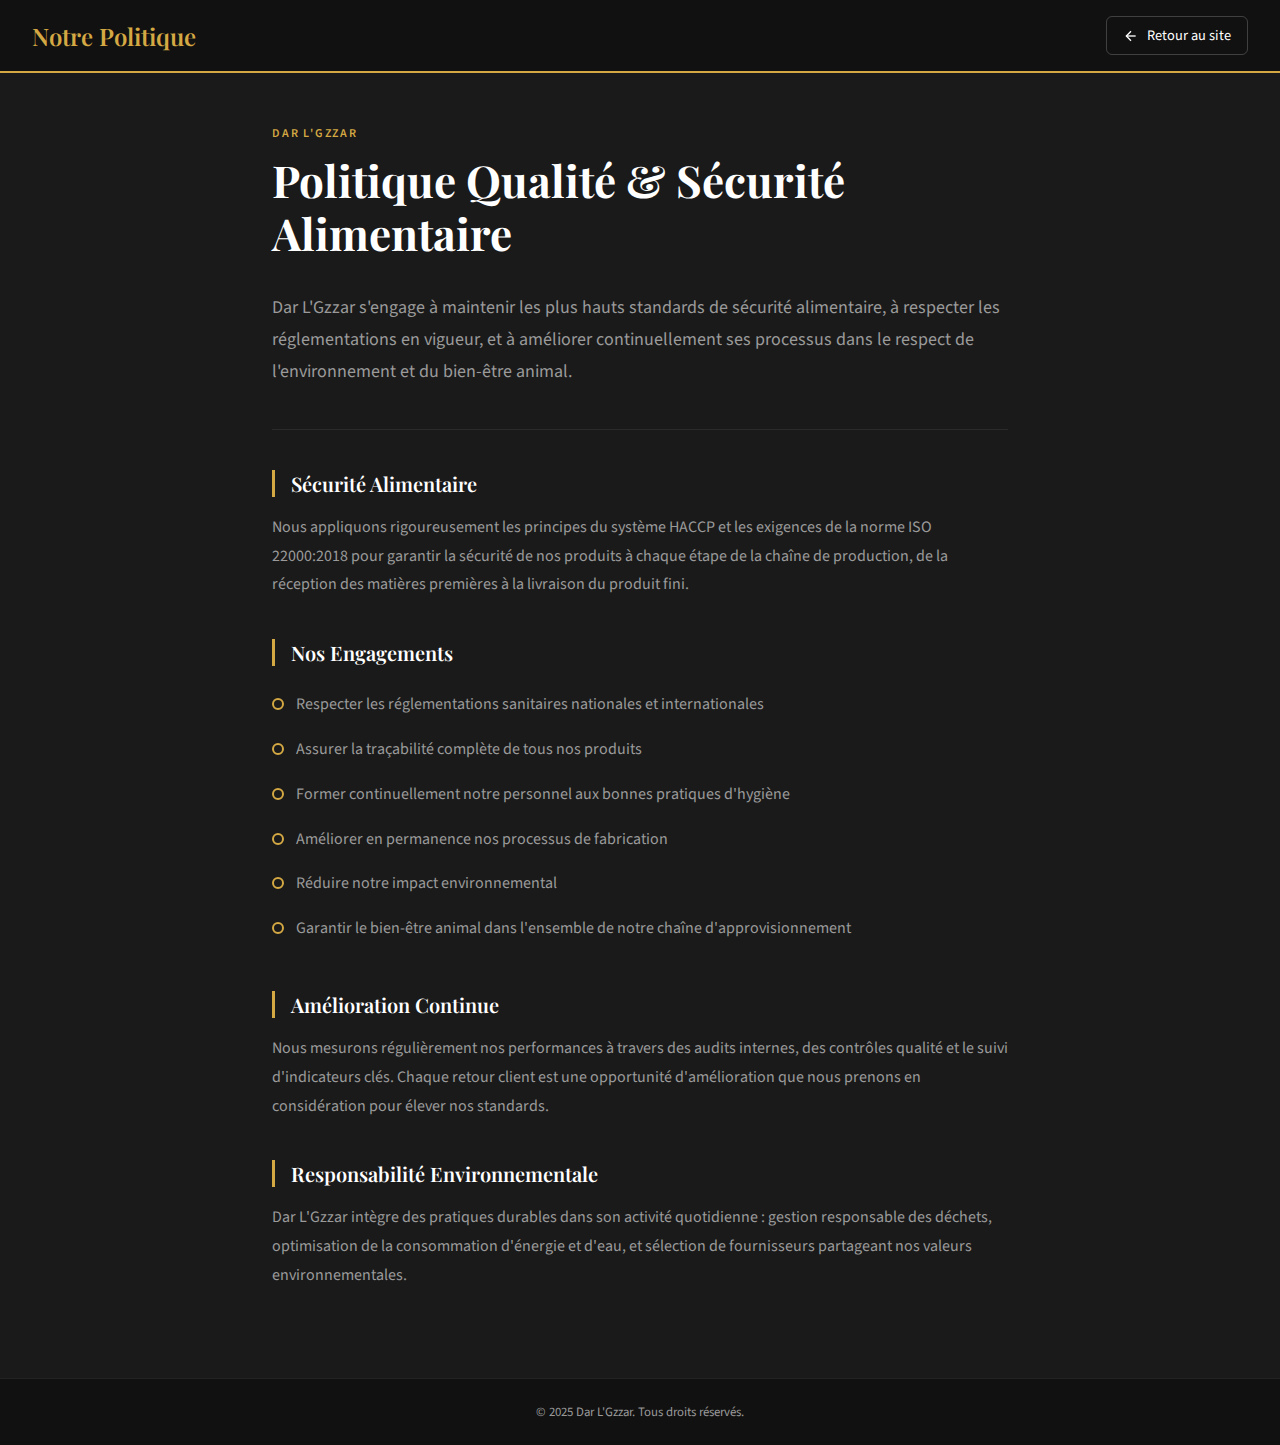
<file: politique.html>
<!DOCTYPE html>
<html lang="fr">
<head>
    <meta charset="UTF-8">
    <meta name="viewport" content="width=device-width, initial-scale=1.0">
    <meta name="description" content="Politique qualité et sécurité alimentaire de Dar L'Gzzar. Notre engagement envers les plus hauts standards.">
    <title>Notre Politique — Dar L'Gzzar</title>

    <!-- Fonts -->
    <link rel="preconnect" href="https://fonts.googleapis.com">
    <link rel="preconnect" href="https://fonts.gstatic.com" crossorigin>
    <link href="https://fonts.googleapis.com/css2?family=Playfair+Display:wght@400;500;600;700&family=Source+Sans+3:wght@300;400;500;600&display=swap" rel="stylesheet">

    <!-- Favicon -->
    <link rel="icon" type="image/svg+xml" href="assets/images/logo/favicon.svg">

    <style>
        :root {
            --color-dark: #1A1A1A;
            --color-dark-card: #252525;
            --color-primary: #D4A843;
            --color-primary-light: #E8C35A;
            --color-white: #FFFFFF;
            --color-gray-light: #9A9A9A;
            --font-display: 'Playfair Display', serif;
            --font-body: 'Source Sans 3', sans-serif;
        }

        * { margin: 0; padding: 0; box-sizing: border-box; }

        body {
            font-family: var(--font-body);
            background: var(--color-dark);
            color: var(--color-white);
            min-height: 100vh;
            display: flex;
            flex-direction: column;
        }

        /* Header */
        .politique-header {
            display: flex;
            align-items: center;
            justify-content: space-between;
            padding: 1rem 2rem;
            background: #111;
            border-bottom: 2px solid var(--color-primary);
            flex-shrink: 0;
        }

        .politique-header__title {
            font-family: var(--font-display);
            font-size: 1.5rem;
            font-weight: 600;
            color: var(--color-primary);
        }

        .politique-header__back {
            display: inline-flex;
            align-items: center;
            gap: 0.5rem;
            color: var(--color-white);
            text-decoration: none;
            font-size: 0.9rem;
            padding: 0.5rem 1rem;
            border: 1px solid rgba(255,255,255,0.2);
            border-radius: 6px;
            transition: all 0.3s ease;
        }

        .politique-header__back:hover {
            border-color: var(--color-primary);
            color: var(--color-primary);
        }

        /* Content */
        .politique-content {
            flex: 1;
            max-width: 800px;
            margin: 0 auto;
            padding: 3rem 2rem;
        }

        .politique-content__label {
            display: inline-block;
            font-size: 0.75rem;
            font-weight: 600;
            letter-spacing: 0.15em;
            text-transform: uppercase;
            color: var(--color-primary);
            margin-bottom: 0.75rem;
        }

        .politique-content__title {
            font-family: var(--font-display);
            font-size: clamp(2rem, 5vw, 2.75rem);
            font-weight: 700;
            color: var(--color-white);
            margin-bottom: 2rem;
            line-height: 1.2;
        }

        .politique-content__intro {
            font-size: 1.125rem;
            color: var(--color-gray-light);
            line-height: 1.8;
            margin-bottom: 2.5rem;
            padding-bottom: 2.5rem;
            border-bottom: 1px solid rgba(255,255,255,0.08);
        }

        .politique-section {
            margin-bottom: 2.5rem;
        }

        .politique-section__title {
            font-family: var(--font-display);
            font-size: 1.25rem;
            font-weight: 600;
            color: var(--color-white);
            margin-bottom: 1rem;
            padding-left: 1rem;
            border-left: 3px solid var(--color-primary);
        }

        .politique-section__text {
            font-size: 1rem;
            color: var(--color-gray-light);
            line-height: 1.8;
        }

        .politique-section__list {
            list-style: none;
            padding: 0;
        }

        .politique-section__list li {
            font-size: 1rem;
            color: var(--color-gray-light);
            line-height: 1.8;
            padding: 0.5rem 0;
            padding-left: 1.5rem;
            position: relative;
        }

        .politique-section__list li::before {
            content: '';
            position: absolute;
            left: 0;
            top: 1rem;
            width: 8px;
            height: 8px;
            border: 2px solid var(--color-primary);
            border-radius: 50%;
        }

        /* Footer */
        .politique-footer {
            padding: 1.5rem 2rem;
            background: #111;
            border-top: 1px solid rgba(255,255,255,0.08);
            text-align: center;
        }

        .politique-footer__text {
            font-size: 0.8rem;
            color: var(--color-gray-light);
        }
    </style>
</head>
<body>
    <header class="politique-header">
        <span class="politique-header__title">Notre Politique</span>
        <a href="index.html" class="politique-header__back">
            <svg width="16" height="16" viewBox="0 0 24 24" fill="none" stroke="currentColor" stroke-width="2"><path d="M19 12H5"/><polyline points="12 19 5 12 12 5"/></svg>
            Retour au site
        </a>
    </header>

    <main class="politique-content">
        <span class="politique-content__label">Dar L'Gzzar</span>
        <h1 class="politique-content__title">Politique Qualité & Sécurité Alimentaire</h1>

        <p class="politique-content__intro">Dar L'Gzzar s'engage à maintenir les plus hauts standards de sécurité alimentaire, à respecter les réglementations en vigueur, et à améliorer continuellement ses processus dans le respect de l'environnement et du bien-être animal.</p>

        <div class="politique-section">
            <h2 class="politique-section__title">Sécurité Alimentaire</h2>
            <p class="politique-section__text">Nous appliquons rigoureusement les principes du système HACCP et les exigences de la norme ISO 22000:2018 pour garantir la sécurité de nos produits à chaque étape de la chaîne de production, de la réception des matières premières à la livraison du produit fini.</p>
        </div>

        <div class="politique-section">
            <h2 class="politique-section__title">Nos Engagements</h2>
            <ul class="politique-section__list">
                <li>Respecter les réglementations sanitaires nationales et internationales</li>
                <li>Assurer la traçabilité complète de tous nos produits</li>
                <li>Former continuellement notre personnel aux bonnes pratiques d'hygiène</li>
                <li>Améliorer en permanence nos processus de fabrication</li>
                <li>Réduire notre impact environnemental</li>
                <li>Garantir le bien-être animal dans l'ensemble de notre chaîne d'approvisionnement</li>
            </ul>
        </div>

        <div class="politique-section">
            <h2 class="politique-section__title">Amélioration Continue</h2>
            <p class="politique-section__text">Nous mesurons régulièrement nos performances à travers des audits internes, des contrôles qualité et le suivi d'indicateurs clés. Chaque retour client est une opportunité d'amélioration que nous prenons en considération pour élever nos standards.</p>
        </div>

        <div class="politique-section">
            <h2 class="politique-section__title">Responsabilité Environnementale</h2>
            <p class="politique-section__text">Dar L'Gzzar intègre des pratiques durables dans son activité quotidienne : gestion responsable des déchets, optimisation de la consommation d'énergie et d'eau, et sélection de fournisseurs partageant nos valeurs environnementales.</p>
        </div>
    </main>

    <footer class="politique-footer">
        <p class="politique-footer__text">&copy; 2025 Dar L'Gzzar. Tous droits réservés.</p>
    </footer>
</body>
</html>
</file>
